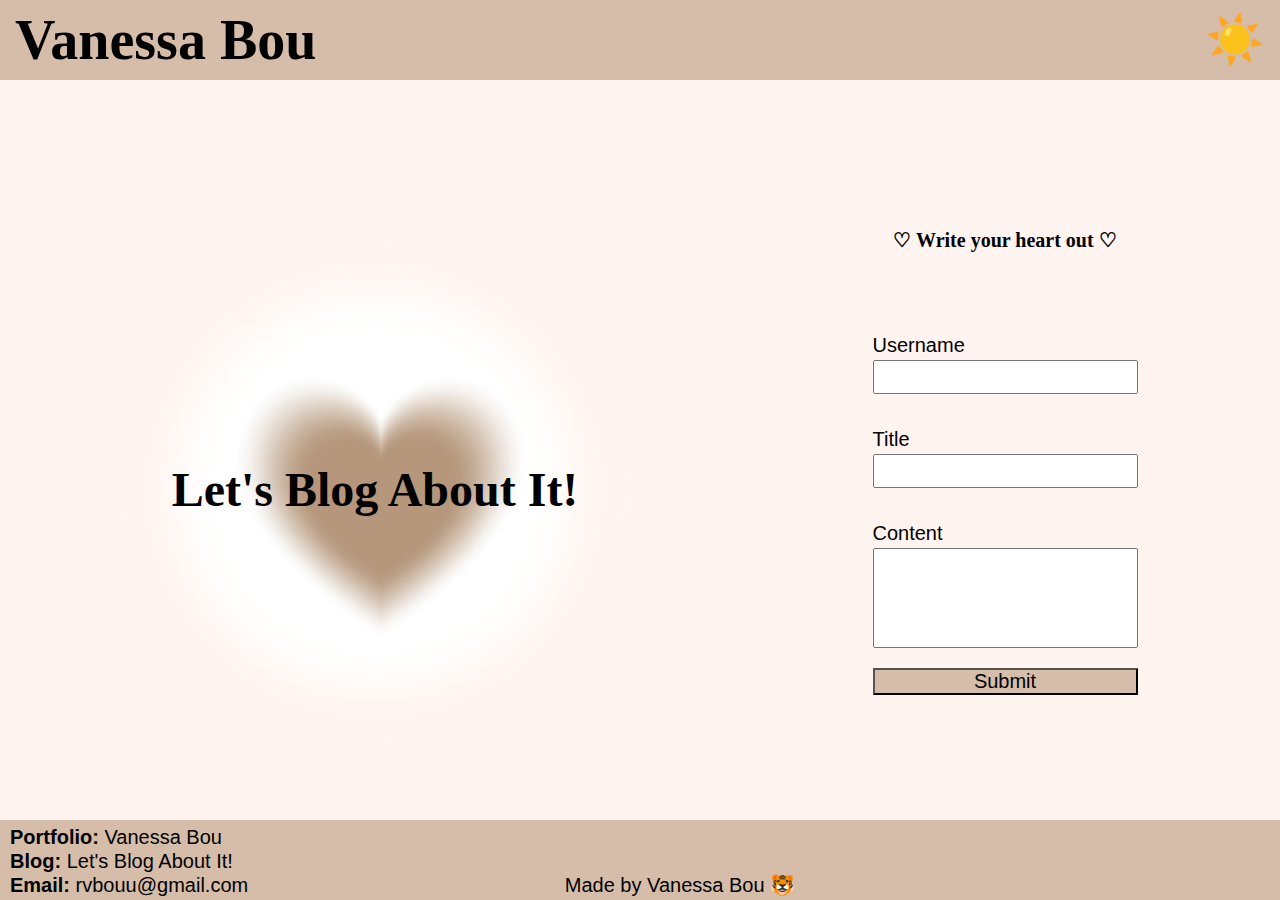
<file: index.html>
<!DOCTYPE html>
<html lang="en">

<head>
  <meta charset="UTF-8">
  <meta name="viewport" content="width=device-width, initial-scale=1.0">
  <!-- links to reset, main, and form stylesheets -->
  <link rel="stylesheet" href="./assets/css/reset.css" />
  <link rel="stylesheet" href="./assets/css/form.css" />
  <link rel="stylesheet" href="./assets/css/style.css" />
  <title>Vanessa Bou | Let's Blog About It!</title>
</head>

<body>
  <header>
    <h1>Vanessa Bou</h1>
    <!-- switch from light to dark mode -->
    <span class="switch" id="switch">☀️</span>
  </header>
  <main class='index'>
    <!-- blog title -->
    <h2 id="blogName">Let's Blog About It!</h2>

    <!-- blog post submission form -->
    <aside>
      <h3>&#x2661 Write your heart out &#x2661</h3>
      <form class="form">
        <label for="username">Username</label>
        <input id="username" type="text" />
        <label for="title">Title</label>
        <input id="title" type="text" />
        <label for="content">Content</label>
        <textarea id="content" type="text"></textarea>
        <button id="submit">Submit</button>
      </form>
    </aside>
  </main>
  <footer>
    <div class="contact-info">
      <!-- footer with contact info and links to portfolio and main page of blog -->
      <p class="footer">Portfolio: <a href="https://rvbouu.github.io/portfolio/" target="_blank">Vanessa Bou</a></p>
      <p class="footer">Blog: <a href="./blog.html">Let's Blog About It!</a></p>
      <p class="footer">Email: <span>rvbouu@gmail.com</span></p>
    </div>
    <p>Made by Vanessa Bou &#128047</p>
  </footer>

  <!-- script links for javascript files -->
  <script type="text/javascript" src="./assets/js/form.js"></script>
  <script type="text/javascript" src="./assets/js/logic.js"></script>
</body>

</html>
</file>
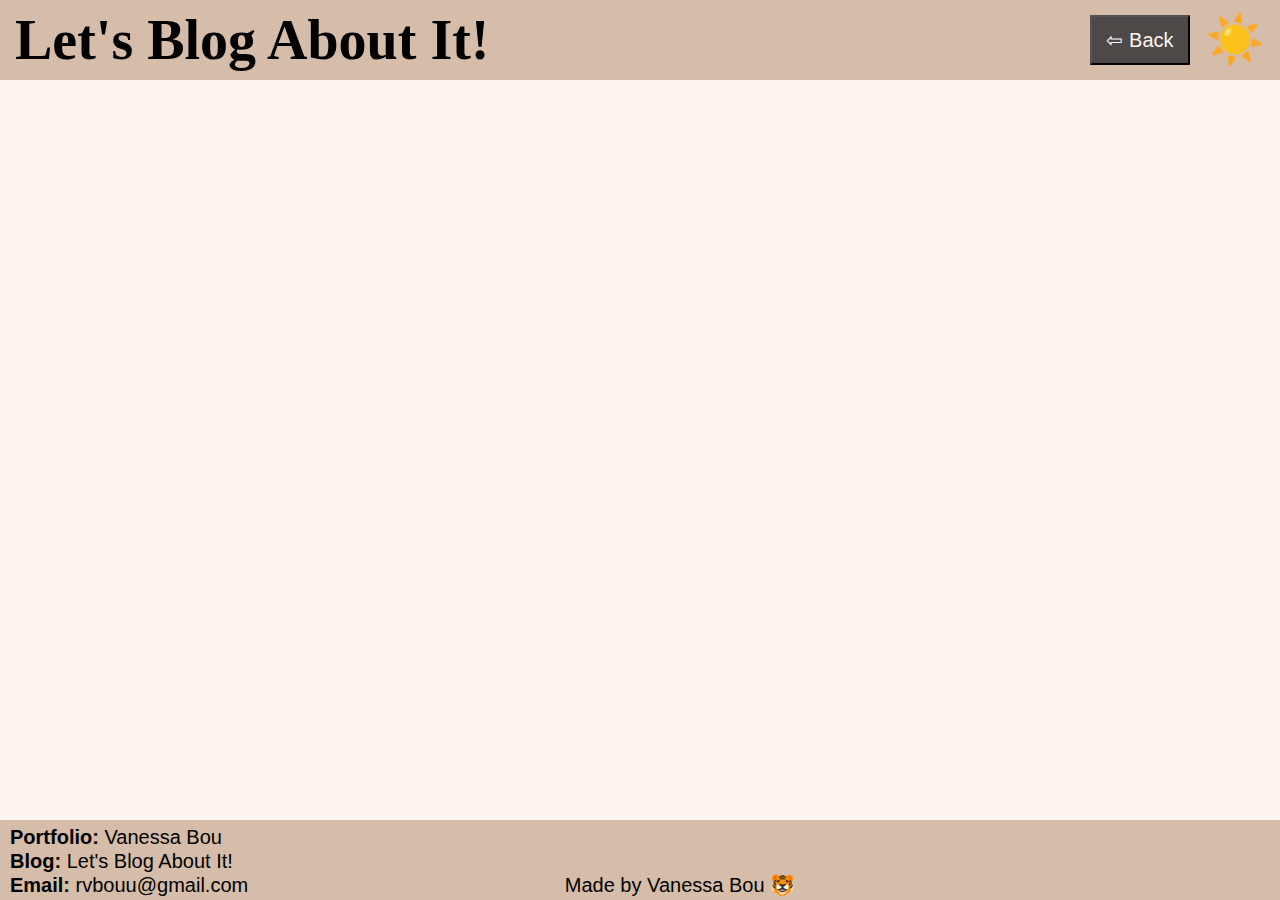
<file: blog.html>
<!DOCTYPE html>
<html lang="en">

<head>
  <meta charset="UTF-8">
  <meta name="viewport" content="width=device-width, initial-scale=1.0">
  <!-- links to reset, main, and blog stylesheets -->
  <link rel="stylesheet" href="./assets/css/reset.css" />
  <link rel="stylesheet" href="./assets/css/blog.css" />
  <link rel="stylesheet" href="./assets/css/style.css" />
  <title>Let's Blog About It!</title>
</head>

<body class="blog">
  <header>
    <h1>Let's Blog About It!</h1>
    <!-- back button to main page -->
    <button id="back-btn">&#8678 Back</button>
    <!-- switch from light to dark mode -->
    <span class="switch" id="switch">&#9728;&#65039</span>
  </header>
  <main class="blog">
    <!-- empty main: sections are created dynamically in JavaScript -->
  </main>
  <footer class="blog">
    <div class="contactInfo">
      <!-- footer with contact info and links to portfolio and main page of blog -->
      <p class="footer">Portfolio: <a href="https://rvbouu.github.io/portfolio/" target="_blank">Vanessa Bou</a></p>
      <p class="footer">Blog: <a href="./blog.html">Let's Blog About It!</a></p>
      <p class="footer">Email: <span>rvbouu@gmail.com</span></p>
    </div>
    <p>Made by Vanessa Bou &#128047</p>
  </footer>

  <!-- script links for javascript files -->
  <script type="text/javascript" src="./assets/js/blog.js"></script>
  <script type="text/javascript" src="./assets/js/logic.js"></script>
</body>

</html>
</file>
<file: assets/css/form.css>
/* ---------- main page styling ---------- */
main {
  justify-content: space-between;
  align-items: center;
  margin: 10px;
}

/* ---------- Left Side of Page ---------- */
/* blog title with blurred heart image */
#blogName {
  font-size: 3rem;
  margin: 0 115px;
  padding: 0 115px;
  background-image: url(../images/brown-heart.jpeg);
  height: 500px;
  width: 500px;
  display: flex;
  justify-content: center;
  align-items: center;
  border-radius: 50%;
  box-shadow: 0 0 50px 50px #fff4ef inset;
}

/*  blurred heart Dark Mode  */
#blogName.dark {
  background-image: url(../images/brown-heart-dark.jpeg);
  box-shadow: 0 0 90px 90px #4c4947 inset;
}

/* ---------- Form/Right Side of Page ---------- */
aside,
.form {
  display: flex;
  flex-direction: column;
  height: 800px;
  width: 50%;
  align-items: center;
  justify-content: center;
  ;
}

.form {
  display: flex;
  align-items: flex-start;
  justify-content: center;
  height: 500px;
}

label {
  padding-top: 30px;
}

input,
textarea {
  width: 100%;
  margin: 5px 0;
  font-size: 1rem;
  line-height: 1.5rem;
  padding: 3px;
  min-width: 100px;
}

/* makes content input box bigger */
#content {
  height: 100px;
  margin-bottom: 20px;
  resize: none;
}

/* submit button styling */
#submit {
  width: 100%;
  background-color: #d6bda9;
  min-width: 100px;
}
</file>
<file: assets/css/style.css>
/* ---------- universal font and page styling  ---------- */
* {
  box-sizing: border-box;
  margin: 0;
  padding: 0;
}

header,
main.index,
footer {
  display: flex;
  flex-direction: row;
}

/* ---------- h tag styling ---------- */
h1,
h2,
h3,
h4,
h5,
h6 {
  font-family: Garamond, serif;
  text-wrap: nowrap;
}

/* ---------- body tag font and styling ---------- */
body {
  font-family: 'Trebuchet MS', 'Lucida Sans Unicode', 'Lucida Grande', 'Lucida Sans', Arial, sans-serif;
  font-size: 1.25rem;
  color: black;
  background-color: #fff4ef;
}

/* removes decoration from links and sets to black */
a,
span {
  text-decoration: none;
  color: black;
  font-weight: 100;
}

/* ---------- Header ---------- */
header {
  top: 0;
  width: 100%;
  height: 5rem;
  background-color: #d6bda9;
  justify-content: space-between;
  align-items: center;
  padding: 15px;
}

h1 {
  font-size: 3.5rem;
  flex-grow: 1;
}

/* ---------- Dark mode ---------- */
.switch {
  font-size: 3rem;
  padding-left: 5px;
  cursor: pointer;
}

header.dark,
footer.dark,
a.dark,
span.dark {
  background-color: #403832;
  color: #fff4ef;
}

.dark {
  background-color: #4c4947;
  color: #fff4ef;
}

/* ---------- Footer ---------- */
footer {
  bottom: 0;
  width: 100%;
  height: 5rem;
  background-color: #d6bda9;
  justify-content: space-between;
  align-items: flex-end;
  padding: 3px 10px;
  line-height: 1.5rem;
  position: fixed;
}

.footer {
  font-weight: 600;
}

/* sets 'Made by Vanessa Bou' into center of page */
footer p {
  flex-grow: .6;
}
</file>
<file: assets/css/blog.css>
/* ---------- blog page styling ---------- */
/* keeps footer at bottom of page without being fixed */
body.blog {
  position: relative;
  min-height: 100vh;
}

/* ---------- back button styling ---------- */
#back-btn {
  margin: 0 10px;
  padding: 5px;
  background-color: #4c4947;
  color: #fff4ef;
  width: 100px;
  height: 50px;
  text-wrap: nowrap;
}

/* ---------- back button Dark Mode ---------- */
#back-btn.dark {
  background-color: #fff4ef;
  color: #4c4947;
}

/* ---------- blog posts styling ---------- */
/* creates rows and columns of blog posts */
main.blog {
  display: flex;
  flex-direction: row;
  flex-wrap: wrap;
  padding-bottom: 5rem;
}

.posts {
  display: flex;
  flex-direction: column;
  align-items: flex-start;
  justify-content: space-between;
  border: 2px solid;
  margin: 15px auto;
  padding: 5px;
  height: 150px;
  flex: 0 1 700px;
}

.posts h3 {
  font-size: 1.75rem;
  border-bottom: 2px dotted;
  width: 100%;
  padding-bottom: 5px;
}

.posts p {
  font-size: 1rem;
  flex-grow: 1;
  padding: 8px 5px;
}

p.posted-by {
  font-size: 0.8rem;
  flex-grow: 0;
  padding: 0;
  font-style: italic;
  opacity: 60%;

}

/* ---------- Footer ---------- */
/* keeps footer at bottom of page but not fixed */
footer.blog {
  position: absolute;
}
</file>
